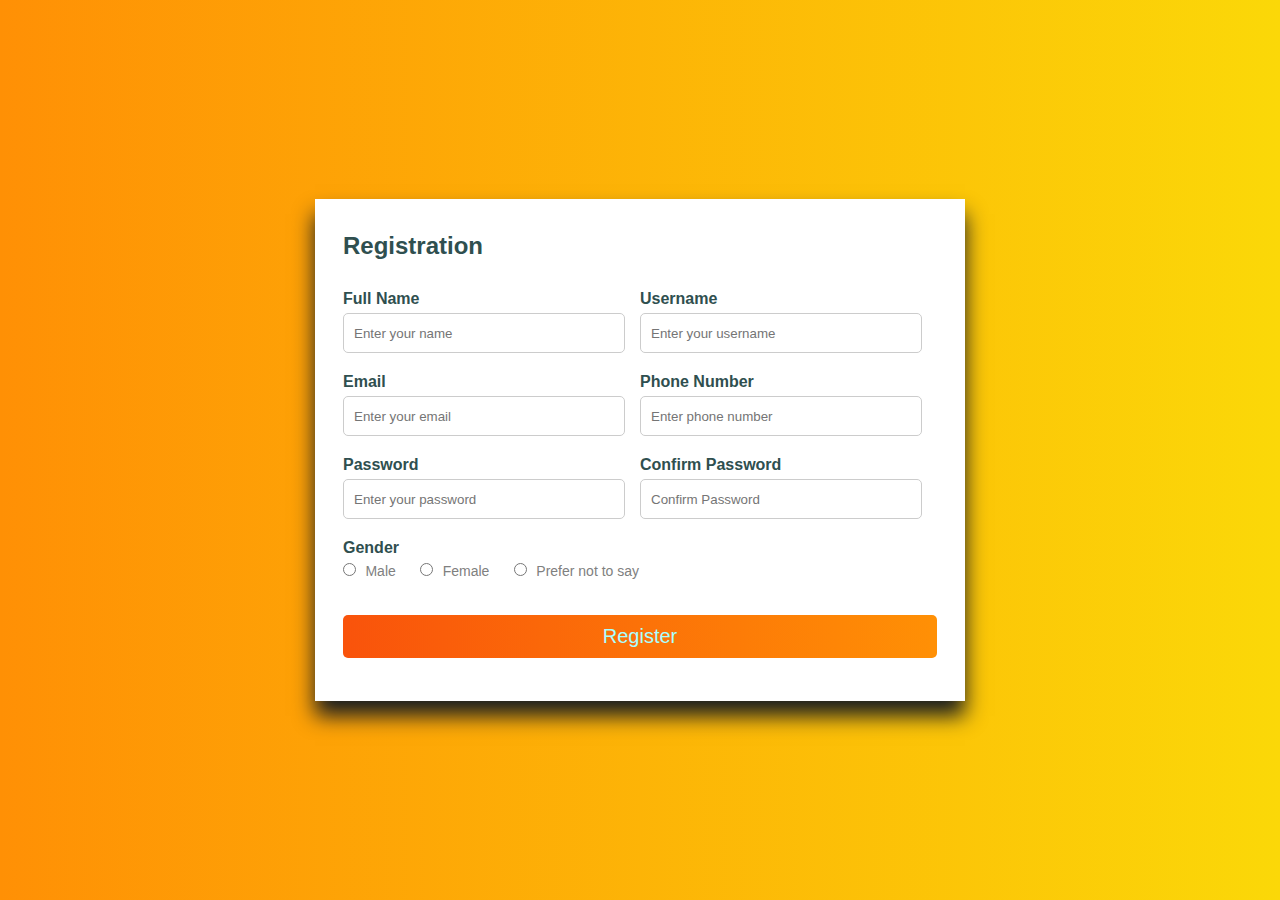
<file: Registration_page_html_css_js/Registration_Page/login_page.html>
<!DOCTYPE html>
<html lang="en">
    <head>
        <title>Registration Page</title>
        <link rel="stylesheet" href="StyleSheet.css">
        <script type="text/javascript">  
            function matchPassword() {  
              var pw1 = document.getElementById("password").value;  
              var pw2 = document.getElementById("confirmpassword").value;  
              if(pw1 != pw2)  
              {   
                alert("Passwords did not match");  
              } else {  
                alert("Registration Successful");  
              }  
            }  
            </script>  
    </head>
    <body>
        <div class="big-container">
        <div class="container">
            <form action="" method="post">
                <h2>Registration</h2>
                <div class="content">
                    <div class="input-box">
                        <label for="name">Full Name</label>
                        <input type="text" placeholder="Enter your name" name="name" required>
                    </div>
                    <div class="input-box">
                        <label for="Username">Username</label>
                        <input type="text" placeholder="Enter your username" name="username" required>
                    </div>
                    <div class="input-box">
                        <label for="Email">Email</label>
                        <input type="email" placeholder="Enter your email" name="email" required>
                    </div>
                    <div class="input-box">
                        <label for="phonenumber">Phone Number</label>
                        <input type="tel" pattern="[789][0-9]{9}"placeholder="Enter phone number" name="phonenumber" required>
                    </div>
                    <div class="input-box">
                        <label for="Password">Password</label>
                        <input type="password" pattern="^(?=.*[a-z])(?=.*[A-Z])(?=.*[0-9])(?=.*[!@#$%^&*_=+-]).{8,12}$" placeholder="Enter your password" name="password" id="password"required>
                    </div>
                    <div class="input-box">
                        <label for="confirmpassword">Confirm Password</label>
                        <input type="password" placeholder="Confirm Password" name="confirmpassword" id="confirmpassword" required>
                    </div>
                    <span class="gender-title">Gender</span>
                    <div class="gender-category">
                        <input type="radio" name="gender" id="male">
                        <label for="gender">Male</label>
                        <input type="radio" name="gender" id="female">
                        <label for="gender">Female</label>
                        <input type="radio" name="gender" id="Prefernottosay">
                        <label for="gender">Prefer not to say</label>
                    </div>
                </div>
                <div class ="button-container">
                    <button type="submit" onclick="matchPassword()">Register</button>
                </div>
            </form>
        </div>
        </div>
    </body>
</html>
</file>
<file: Registration_page_html_css_js/Registration_Page/StyleSheet.css>
*{
    margin: 0;
    padding: 0;
    box-sizing: border-box;
    font-family: sans-serif;
}
body{
    display: flex;
    align-items: center;
    justify-content: center;
    height: 100vh;
 
}
.big-container{
    background-image: linear-gradient(to right,#ff9005,#fbd808);
    width: 100%;
    height: 100%;
    display: flex;
    align-items: center;
    justify-content: center;

}
.container{
    max-width: 650px;
    padding: 28px;
    margin: 0 28px;
    box-shadow: 0 15px 20px #191d20;
    background-color: white;
    
}
h2{
    width:95%;
    color:#2f4f4f;
    font-weight: bold;
    margin: 5px 0;
  
}
.content{
    display: flex;
    flex-wrap: wrap;
    justify-content: space-between;
    padding: 20px 0;
}
.input-box{
    display:flex;
    flex-wrap: wrap;
    width: 50%;
    padding-bottom: 15px;
}
.input-box input:hover{
    border: 1px solid black;
}

.input-box label,.gender-title{
    width:95%;
    color:#2f4f4f;
    font-weight: bold;
    margin: 5px 0;
}
gender-title{
    font-size: 16px;
}
.input-box input{
    height: 40px;
    width: 95%;
    padding: 0 10px;
    border-radius: 5px;
    border: 1px solid #ccc;
    outline: none;


}
.gender-category{
    color:grey;
}
.gender-category label{
    padding: 0 20px 0 5px;
    font-size: 14px;
}
.gender-category label,.gender-category input{
    cursor: pointer;
}
.button-container{
    margin: 15px 0;
}
.button-container button{
    width:100%;
    margin-top:10px;
    padding:10px;
    display:block;
    font-size: 20px;
    color:#afff;
    border:none;
    border-radius:5px;
    background-image: linear-gradient(to right, #f9530b,#ff9005);
}
.button-container button:hover{
    background-image: linear-gradient(to right,#ff9005, #f9530b);
}
@media (max-width:600px) {
    .container{
        min-width: 280px;
    }
    .content{
        max-height: 380px;
        overflow: auto;
    }
    .input-box{
        margin-bottom: 12px;
        width: 100px;
    }
   
    .gender-category{
        display: flex;
        justify-content: space-between;
        width:60%
    }
  /*  .content::-webkit-scrollbar{
        width:0;
    }*/
    
}
</file>
